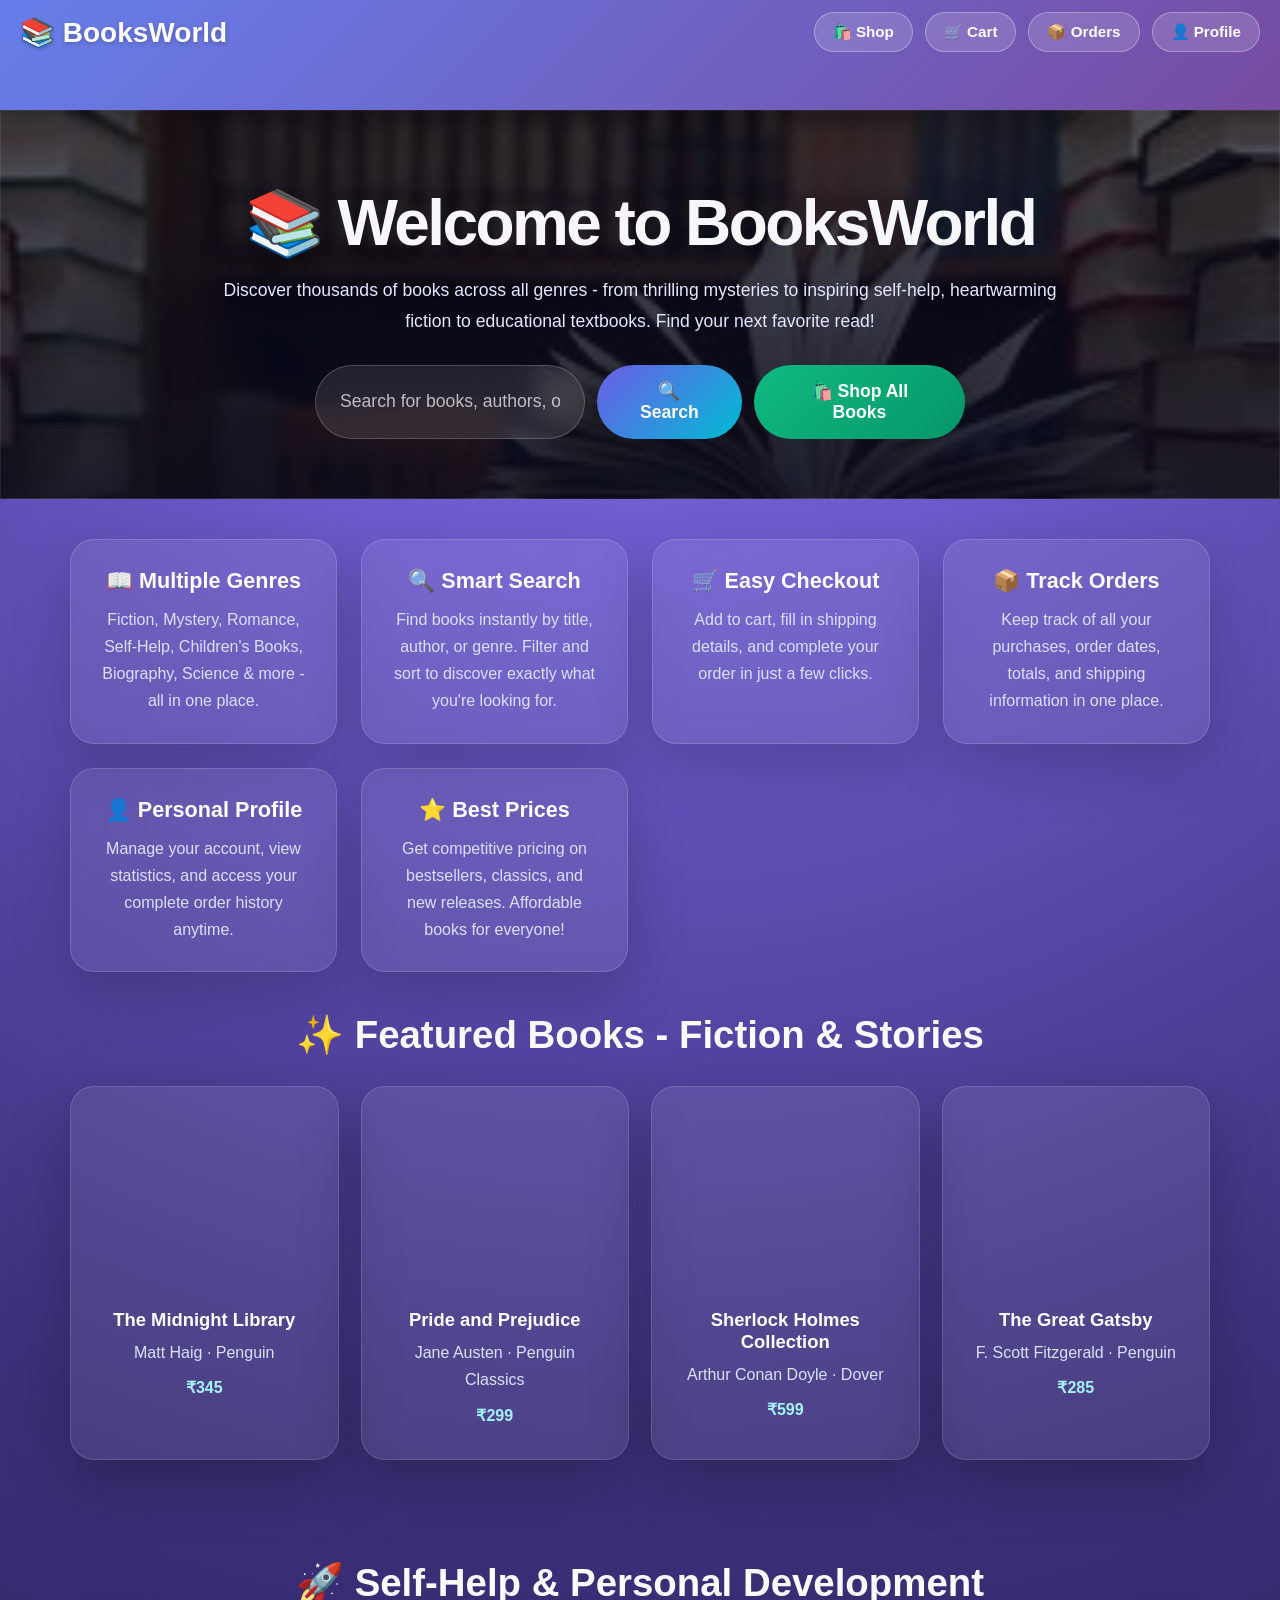
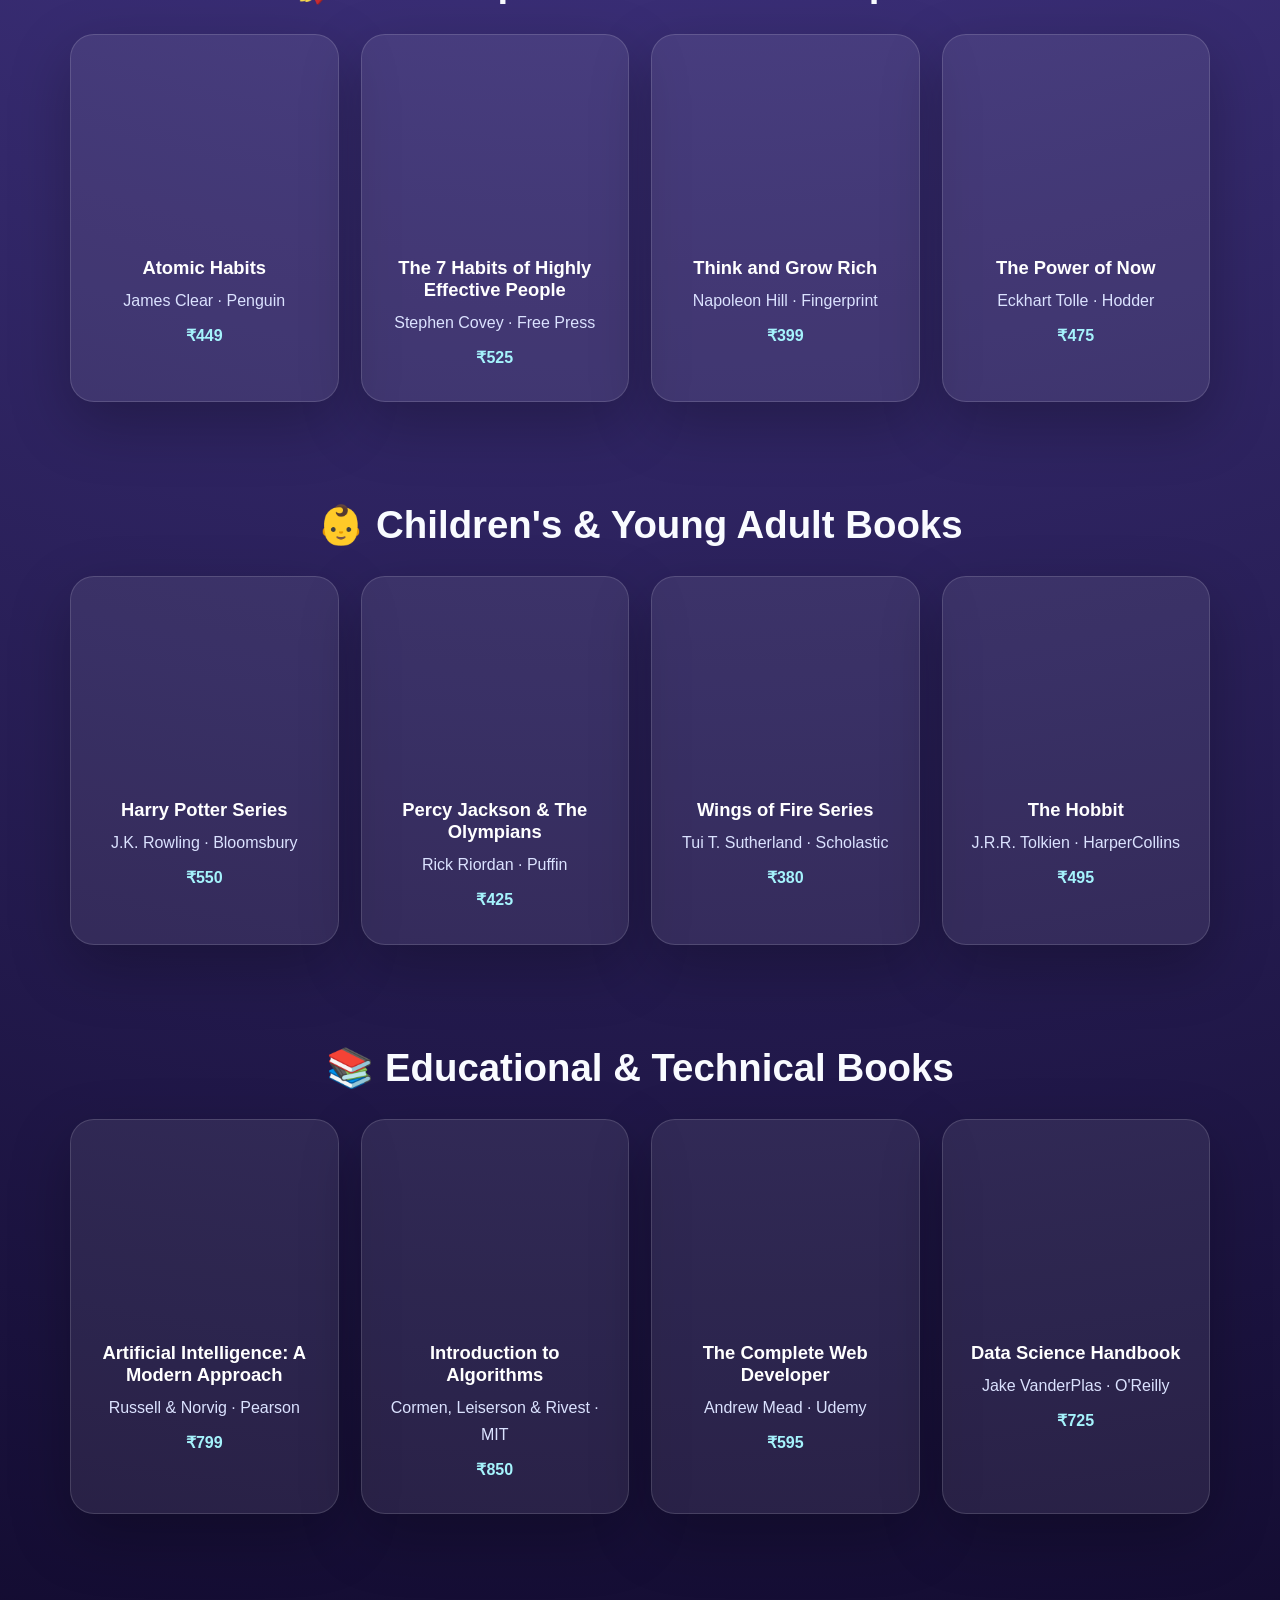
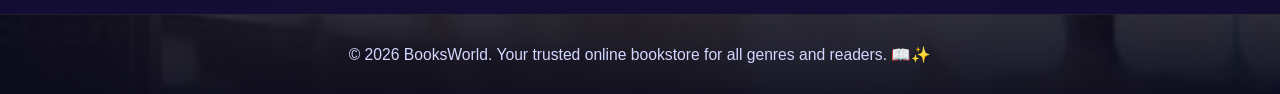
<file: index.html>
<!DOCTYPE html>
<html lang="en">
<head>
  <meta charset="UTF-8">
  <title>BooksWorld - Home</title>
  <style>
    * {
      margin: 0;
      padding: 0;
      box-sizing: border-box;
    }

    body {
      min-height: 100vh;
      font-family: 'Segoe UI', Tahoma, Geneva, Verdana, sans-serif;
      background: radial-gradient(circle at top, #8b76ff, #3b2f78 45%, #120b2f 100%);
      color: #f7f7fb;
      overflow-x: hidden;
    }

    .navbar-container {
      background: linear-gradient(135deg, #667eea 0%, #764ba2 100%);
      box-shadow: 0 8px 32px rgba(0,0,0,0.15);
      position: sticky;
      top: 0;
      z-index: 1000;
      height: 110px;
      animation: slideDown 0.9s ease-in-out;
    }
    .navbar {
      max-width: 1400px;
      margin: 0 auto;
      display: flex;
      align-items: center;
      justify-content: space-between;
      padding: 12px 20px;
      flex-wrap: wrap;
      gap: 15px;
    }
    .logo {
      font-size: 28px;
      font-weight: 800;
      color: white;
      text-decoration: none;
      text-shadow: 0 2px 4px rgba(0,0,0,0.2);
      display: flex;
      align-items: center;
      gap: 8px;
    }
    nav {
      display: flex;
      gap: 12px;
      flex-wrap: wrap;
      align-items: center;
    }
    nav a {
      text-decoration: none;
      color: white;
      font-weight: 600;
      padding: 10px 18px;
      border-radius: 20px;
      transition: all 0.3s ease;
      background: rgba(255,255,255,0.15);
      border: 1px solid rgba(255,255,255,0.3);
      font-size: 0.95rem;
    }
    nav a:hover {
      background: rgba(255,255,255,0.28);
      transform: translateY(-2px);
      box-shadow: 0 6px 20px rgba(0,0,0,0.15);
    }
    @media (max-width: 768px) {
      .navbar { flex-direction: column; }
      nav { width: 100%; justify-content: center; }
    }

    .hero {
      text-align: center;
      padding: 80px 20px 60px;
      background: linear-gradient(rgba(10, 11, 28, 0.7), rgba(10, 11, 28, 0.9)), url('library-bg.jpg.jpg');
      background-size: cover;
      background-position: center;
      backdrop-filter: blur(12px);
      box-shadow: inset 0 0 0 1px rgba(255,255,255,0.08);
    }

    .hero h1 {
      font-size: clamp(2.8rem, 5vw, 4.5rem);
      line-height: 1.05;
      margin-bottom: 18px;
      letter-spacing: -0.04em;
      text-shadow: 0 12px 50px rgba(0,0,0,0.35);
    }

    .hero p {
      max-width: 860px;
      margin: 0 auto 28px;
      font-size: 1.1rem;
      color: #e5e7ff;
      line-height: 1.75;
    }

    .search-hero {
      display: flex;
      justify-content: center;
      max-width: 650px;
      margin: 0 auto;
      gap: 12px;
    }

    .search-hero input {
      flex: 1;
      padding: 16px 24px;
      border-radius: 999px;
      border: 1px solid rgba(255,255,255,0.2);
      background: rgba(255,255,255,0.1);
      color: white;
      font-size: 1.1rem;
      outline: none;
      backdrop-filter: blur(10px);
      transition: all 0.3s ease;
    }
    
    .search-hero input::placeholder {
      color: rgba(255,255,255,0.7);
    }

    .search-hero input:focus {
      background: rgba(255,255,255,0.2);
      border-color: rgba(255,255,255,0.5);
      box-shadow: 0 0 20px rgba(0,188,212,0.3);
    }

    .search-hero button {
      padding: 16px 32px;
      border-radius: 999px;
      border: none;
      background: linear-gradient(135deg, #6c5ce7, #00bcd4);
      color: white;
      font-size: 1.1rem;
      font-weight: 700;
      cursor: pointer;
      transition: transform 0.25s ease, box-shadow 0.25s ease;
    }

    .search-hero button:hover {
      transform: translateY(-3px);
      box-shadow: 0 18px 40px rgba(0,0,0,0.2);
    }

    @media (max-width: 640px) {
      .search-hero {
        flex-direction: column;
      }
    }

    .features {
      display: grid;
      grid-template-columns: repeat(auto-fit, minmax(220px, 1fr));
      gap: 24px;
      padding: 40px 20px;
      max-width: 1180px;
      margin: 0 auto;
    }

    .feature-card {
      background: rgba(255, 255, 255, 0.08);
      border: 1px solid rgba(255, 255, 255, 0.15);
      border-radius: 24px;
      padding: 28px;
      box-shadow: 0 20px 60px rgba(0,0,0,0.18);
      backdrop-filter: blur(14px);
      transition: transform 0.25s ease, border-color 0.25s ease;
      text-align: center;
    }

    .feature-card:hover {
      transform: translateY(-6px);
      border-color: rgba(255,255,255,0.32);
    }

    .feature-card h3 {
      margin-bottom: 12px;
      font-size: 1.35rem;
      color: #fefefe;
    }

    .feature-card p {
      color: #dce0ff;
      line-height: 1.7;
    }

    .featured-books {
      max-width: 1180px;
      margin: 0 auto 60px;
      padding: 0 20px 40px;
    }

    .featured-books h2 {
      text-align: center;
      margin-bottom: 28px;
      font-size: 2.4rem;
      color: #f9fbff;
    }

    .book-grid {
      display: grid;
      grid-template-columns: repeat(auto-fit, minmax(230px, 1fr));
      gap: 22px;
    }

    .book-card {
      background: rgba(255,255,255,0.08);
      border: 1px solid rgba(255,255,255,0.14);
      border-radius: 24px;
      overflow: hidden;
      box-shadow: 0 22px 60px rgba(0,0,0,0.25);
      transition: transform 0.25s ease, border-color 0.25s ease;
      display: flex;
      flex-direction: column;
    }

    .book-card:hover {
      transform: translateY(-6px);
      border-color: rgba(0,188,212,0.35);
    }

    .book-image {
      height: 200px;
      background-size: cover;
      background-position: center;
    }

    .book-card-content {
      padding: 22px;
      color: white;
      flex: 1;
      text-align: center;
    }

    .book-card-content h4 {
      font-size: 1.15rem;
      margin-bottom: 8px;
    }

    .book-card-content p {
      margin-bottom: 8px;
      line-height: 1.7;
      color: #dbe2ff;
    }

    .book-card-content .price {
      font-weight: 700;
      margin-top: auto;
      color: #a5f3fc;
    }

    .footer {
      padding: 30px 20px;
      background: linear-gradient(rgba(10, 11, 28, 0.85), rgba(10, 11, 28, 0.95)), url('bg1.jpg');
      background-size: cover;
      background-position: center;
      border-top: 1px solid rgba(255,255,255,0.08);
      text-align: center;
      color: #d3d7ff;
      font-size: 0.98rem;
    }

    @media (max-width: 640px) {
      .hero {
        padding: 48px 16px 32px;
      }

      .hero p {
        font-size: 1rem;
      }
    }
  
    .modal { display: none; position: fixed; z-index: 2000; left: 0; top: 0; width: 100%; height: 100%; background-color: rgba(0,0,0,0.7); backdrop-filter: blur(5px); }
    .modal-content { background: linear-gradient(135deg, #1e293b, #0f172a); margin: 10% auto; padding: 30px; border: 1px solid #334155; border-radius: 20px; width: 90%; max-width: 500px; color: white; position: relative; box-shadow: 0 25px 50px -12px rgba(0,0,0,0.5); }
    .close { position: absolute; right: 20px; top: 15px; color: #94a3b8; font-size: 28px; font-weight: bold; cursor: pointer; }
    .close:hover { color: white; }
    .modal-content h2 { margin-bottom: 15px; color: #38bdf8; }
    .modal-content p { margin-bottom: 10px; font-size: 1.05rem; }
    .modal-actions { display: flex; gap: 15px; margin-top: 25px; }
    .btn-cart, .btn-buy { flex: 1; padding: 12px; border: none; border-radius: 10px; font-size: 1.1rem; font-weight: bold; cursor: pointer; transition: transform 0.2s; }
    .btn-cart { background: #334155; color: white; }
    .btn-cart:hover { background: #475569; transform: translateY(-2px); }
    .btn-buy { background: #0ea5e9; color: white; }
    .btn-buy:hover { background: #0284c7; transform: translateY(-2px); }
</style>
</head>
<body>
  <div class="navbar-container">
    <div class="navbar">
      <a href="home.html" class="logo">📚 BooksWorld</a>
      <nav>
        <a href="shop.html">🛍️ Shop</a>
        <a href="cart.html">🛒 Cart</a>
        <a href="orders.html">📦 Orders</a>
        <a href="profile.html">👤 Profile</a>
      </nav>
    </div>
  </div>
  <section class="hero">
    <h1>📚 Welcome to BooksWorld</h1>
    <p>Discover thousands of books across all genres - from thrilling mysteries to inspiring self-help, heartwarming fiction to educational textbooks. Find your next favorite read!</p>
        <div class="search-hero">
      <input type="text" id="homeSearch" placeholder="Search for books, authors, or genres..." onkeypress="handleSearch(event)">
      <button onclick="performSearch()">🔍 Search</button>
      <button onclick="window.location.href='shop.html'" style="background: linear-gradient(135deg, #10b981, #059669);">🛍️ Shop All Books</button>
    </div>
  </section>

  <section class="features">
    <div class="feature-card">
      <h3>📖 Multiple Genres</h3>
      <p>Fiction, Mystery, Romance, Self-Help, Children's Books, Biography, Science & more - all in one place.</p>
    </div>
    <div class="feature-card">
      <h3>🔍 Smart Search</h3>
      <p>Find books instantly by title, author, or genre. Filter and sort to discover exactly what you're looking for.</p>
    </div>
    <div class="feature-card">
      <h3>🛒 Easy Checkout</h3>
      <p>Add to cart, fill in shipping details, and complete your order in just a few clicks.</p>
    </div>
    <div class="feature-card">
      <h3>📦 Track Orders</h3>
      <p>Keep track of all your purchases, order dates, totals, and shipping information in one place.</p>
    </div>
    <div class="feature-card">
      <h3>👤 Personal Profile</h3>
      <p>Manage your account, view statistics, and access your complete order history anytime.</p>
    </div>
    <div class="feature-card">
      <h3>⭐ Best Prices</h3>
      <p>Get competitive pricing on bestsellers, classics, and new releases. Affordable books for everyone!</p>
    </div>
  </section>

  <section class="featured-books">
    <h2>✨ Featured Books - Fiction & Stories</h2>
    <div class="book-grid">
      <article class="book-card" style="cursor: pointer;" onclick="openModal('The Midnight Library', 'Matt Haig', 'Penguin', 345, 'A wonderful book titled The Midnight Library.')">
        <div class="book-image" style="background-image: url('https://image.pollinations.ai/prompt/book%20cover%20for%20The%20Midnight%20Library?width=300&height=400&nologo=true')"></div>
        <div class="book-card-content">
          <h4>The Midnight Library</h4>
          <p>Matt Haig · Penguin</p>
          <p class="price">₹345</p>
        </div>
      </article>
      <article class="book-card" style="cursor: pointer;" onclick="openModal('Pride and Prejudice', 'Jane Austen', 'Penguin Classics', 299, 'A wonderful book titled Pride and Prejudice.')">
        <div class="book-image" style="background-image: url('https://image.pollinations.ai/prompt/book%20cover%20for%20Pride%20and%20Prejudice?width=300&height=400&nologo=true')"></div>
        <div class="book-card-content">
          <h4>Pride and Prejudice</h4>
          <p>Jane Austen · Penguin Classics</p>
          <p class="price">₹299</p>
        </div>
      </article>
      <article class="book-card" style="cursor: pointer;" onclick="openModal('Sherlock Holmes Collection', 'Arthur Conan Doyle', 'Dover', 599, 'A wonderful book titled Sherlock Holmes Collection.')">
        <div class="book-image" style="background-image: url('https://image.pollinations.ai/prompt/book%20cover%20for%20Sherlock%20Holmes%20Collection?width=300&height=400&nologo=true')"></div>
        <div class="book-card-content">
          <h4>Sherlock Holmes Collection</h4>
          <p>Arthur Conan Doyle · Dover</p>
          <p class="price">₹599</p>
        </div>
      </article>
      <article class="book-card" style="cursor: pointer;" onclick="openModal('The Great Gatsby', 'F. Scott Fitzgerald', 'Penguin', 285, 'A wonderful book titled The Great Gatsby.')">
        <div class="book-image" style="background-image: url('https://image.pollinations.ai/prompt/book%20cover%20for%20The%20Great%20Gatsby?width=300&height=400&nologo=true')"></div>
        <div class="book-card-content">
          <h4>The Great Gatsby</h4>
          <p>F. Scott Fitzgerald · Penguin</p>
          <p class="price">₹285</p>
        </div>
      </article>
    </div>
  </section>

  <section class="featured-books">
    <h2>🚀 Self-Help & Personal Development</h2>
    <div class="book-grid">
      <article class="book-card" style="cursor: pointer;" onclick="openModal('Atomic Habits', 'James Clear', 'Penguin', 449, 'A wonderful book titled Atomic Habits.')">
        <div class="book-image" style="background-image: url('https://image.pollinations.ai/prompt/book%20cover%20for%20Atomic%20Habits?width=300&height=400&nologo=true')"></div>
        <div class="book-card-content">
          <h4>Atomic Habits</h4>
          <p>James Clear · Penguin</p>
          <p class="price">₹449</p>
        </div>
      </article>
      <article class="book-card" style="cursor: pointer;" onclick="openModal('The 7 Habits of Highly Effective People', 'Stephen Covey', 'Free Press', 525, 'A wonderful book titled The 7 Habits of Highly Effective People.')">
        <div class="book-image" style="background-image: url('https://image.pollinations.ai/prompt/book%20cover%20for%20The%207%20Habits%20of%20Highly%20Effective%20People?width=300&height=400&nologo=true')"></div>
        <div class="book-card-content">
          <h4>The 7 Habits of Highly Effective People</h4>
          <p>Stephen Covey · Free Press</p>
          <p class="price">₹525</p>
        </div>
      </article>
      <article class="book-card" style="cursor: pointer;" onclick="openModal('Think and Grow Rich', 'Napoleon Hill', 'Fingerprint', 399, 'A wonderful book titled Think and Grow Rich.')">
        <div class="book-image" style="background-image: url('https://image.pollinations.ai/prompt/book%20cover%20for%20Think%20and%20Grow%20Rich?width=300&height=400&nologo=true')"></div>
        <div class="book-card-content">
          <h4>Think and Grow Rich</h4>
          <p>Napoleon Hill · Fingerprint</p>
          <p class="price">₹399</p>
        </div>
      </article>
      <article class="book-card" style="cursor: pointer;" onclick="openModal('The Power of Now', 'Eckhart Tolle', 'Hodder', 475, 'A wonderful book titled The Power of Now.')">
        <div class="book-image" style="background-image: url('https://image.pollinations.ai/prompt/book%20cover%20for%20The%20Power%20of%20Now?width=300&height=400&nologo=true')"></div>
        <div class="book-card-content">
          <h4>The Power of Now</h4>
          <p>Eckhart Tolle · Hodder</p>
          <p class="price">₹475</p>
        </div>
      </article>
    </div>
  </section>

  <section class="featured-books">
    <h2>👶 Children's & Young Adult Books</h2>
    <div class="book-grid">
      <article class="book-card" style="cursor: pointer;" onclick="openModal('Harry Potter Series', 'J.K. Rowling', 'Bloomsbury', 550, 'A wonderful book titled Harry Potter Series.')">
        <div class="book-image" style="background-image: url('https://image.pollinations.ai/prompt/book%20cover%20for%20Harry%20Potter%20Series?width=300&height=400&nologo=true')"></div>
        <div class="book-card-content">
          <h4>Harry Potter Series</h4>
          <p>J.K. Rowling · Bloomsbury</p>
          <p class="price">₹550</p>
        </div>
      </article>
      <article class="book-card" style="cursor: pointer;" onclick="openModal('Percy Jackson & The Olympians', 'Rick Riordan', 'Puffin', 425, 'A wonderful book titled Percy Jackson & The Olympians.')">
        <div class="book-image" style="background-image: url('https://image.pollinations.ai/prompt/book%20cover%20for%20Percy%20Jackson%20%26%20The%20Olympians?width=300&height=400&nologo=true')"></div>
        <div class="book-card-content">
          <h4>Percy Jackson & The Olympians</h4>
          <p>Rick Riordan · Puffin</p>
          <p class="price">₹425</p>
        </div>
      </article>
      <article class="book-card" style="cursor: pointer;" onclick="openModal('Wings of Fire Series', 'Tui T. Sutherland', 'Scholastic', 380, 'A wonderful book titled Wings of Fire Series.')">
        <div class="book-image" style="background-image: url('https://image.pollinations.ai/prompt/book%20cover%20for%20Wings%20of%20Fire%20Series?width=300&height=400&nologo=true')"></div>
        <div class="book-card-content">
          <h4>Wings of Fire Series</h4>
          <p>Tui T. Sutherland · Scholastic</p>
          <p class="price">₹380</p>
        </div>
      </article>
      <article class="book-card" style="cursor: pointer;" onclick="openModal('The Hobbit', 'J.R.R. Tolkien', 'HarperCollins', 495, 'A wonderful book titled The Hobbit.')">
        <div class="book-image" style="background-image: url('https://image.pollinations.ai/prompt/book%20cover%20for%20The%20Hobbit?width=300&height=400&nologo=true')"></div>
        <div class="book-card-content">
          <h4>The Hobbit</h4>
          <p>J.R.R. Tolkien · HarperCollins</p>
          <p class="price">₹495</p>
        </div>
      </article>
    </div>
  </section>

  <section class="featured-books">
    <h2>📚 Educational & Technical Books</h2>
    <div class="book-grid">
      <article class="book-card" style="cursor: pointer;" onclick="openModal('Artificial Intelligence: A Modern Approach', 'Russell & Norvig', 'Pearson', 799, 'A wonderful book titled Artificial Intelligence: A Modern Approach.')">
        <div class="book-image" style="background-image: url('https://image.pollinations.ai/prompt/book%20cover%20for%20Artificial%20Intelligence%3A%20A%20Modern%20Approach?width=300&height=400&nologo=true')"></div>
        <div class="book-card-content">
          <h4>Artificial Intelligence: A Modern Approach</h4>
          <p>Russell & Norvig · Pearson</p>
          <p class="price">₹799</p>
        </div>
      </article>
      <article class="book-card" style="cursor: pointer;" onclick="openModal('Introduction to Algorithms', 'Cormen, Leiserson & Rivest', 'MIT', 850, 'A wonderful book titled Introduction to Algorithms.')">
        <div class="book-image" style="background-image: url('https://image.pollinations.ai/prompt/book%20cover%20for%20Introduction%20to%20Algorithms?width=300&height=400&nologo=true')"></div>
        <div class="book-card-content">
          <h4>Introduction to Algorithms</h4>
          <p>Cormen, Leiserson & Rivest · MIT</p>
          <p class="price">₹850</p>
        </div>
      </article>
      <article class="book-card" style="cursor: pointer;" onclick="openModal('The Complete Web Developer', 'Andrew Mead', 'Udemy', 595, 'A wonderful book titled The Complete Web Developer.')">
        <div class="book-image" style="background-image: url('https://image.pollinations.ai/prompt/book%20cover%20for%20The%20Complete%20Web%20Developer?width=300&height=400&nologo=true')"></div>
        <div class="book-card-content">
          <h4>The Complete Web Developer</h4>
          <p>Andrew Mead · Udemy</p>
          <p class="price">₹595</p>
        </div>
      </article>
      <article class="book-card" style="cursor: pointer;" onclick="openModal('Data Science Handbook', 'Jake VanderPlas', 'O\'Reilly', 725, 'A wonderful book titled Data Science Handbook.')">
        <div class="book-image" style="background-image: url('https://image.pollinations.ai/prompt/book%20cover%20for%20Data%20Science%20Handbook?width=300&height=400&nologo=true')"></div>
        <div class="book-card-content">
          <h4>Data Science Handbook</h4>
          <p>Jake VanderPlas · O'Reilly</p>
          <p class="price">₹725</p>
        </div>
      </article>
    </div>
  </section>

  <div class="footer">
    &copy; 2026 BooksWorld. Your trusted online bookstore for all genres and readers. 📖✨
  </div>


  <div id="bookModal" class="modal">
    <div class="modal-content">
      <span class="close" onclick="closeModal()">&times;</span>
      <h2 id="modalTitle">Book Title</h2>
      <p><strong>Author:</strong> <span id="modalAuthor"></span></p>
      <p><strong>Publisher:</strong> <span id="modalPublisher"></span></p>
      <p><strong>Price:</strong> ₹<span id="modalPrice"></span></p>
      <p><strong>Details:</strong> <span id="modalDetails"></span></p>
      <div class="modal-actions">
        <button class="btn-cart" onclick="addModalToCart()">Add to Cart</button>
        <button class="btn-buy" onclick="buyNowModal()">Buy Now</button>
      </div>
    </div>
  </div>

  <script>
    function handleSearch(event) {
      if (event.key === 'Enter') {
        performSearch();
      }
    }

    function performSearch() {
      const query = document.getElementById('homeSearch').value.trim();
      if (query) {
        window.location.href = `shop.html?search=${encodeURIComponent(query)}`;
      } else {
        window.location.href = 'shop.html';
      }
    }
  
    let currentModalBook = null;
    function openModal(title, author, publisher, price, details) {
      currentModalBook = { title, author, publisher, price, details };
      document.getElementById('modalTitle').innerText = title;
      document.getElementById('modalAuthor').innerText = author;
      document.getElementById('modalPublisher').innerText = publisher;
      document.getElementById('modalPrice').innerText = price;
      document.getElementById('modalDetails').innerText = details;
      document.getElementById('bookModal').style.display = 'block';
    }
    function closeModal() {
      document.getElementById('bookModal').style.display = 'none';
    }
    function addModalToCart() {
      if (currentModalBook) {
        const cart = JSON.parse(localStorage.getItem('cart') || '[]');
        cart.push(currentModalBook);
        localStorage.setItem('cart', JSON.stringify(cart));
        alert(`✅ "${currentModalBook.title}" added to your cart!`);
        closeModal();
      }
    }
    function buyNowModal() {
      if (currentModalBook) {
        const cart = JSON.parse(localStorage.getItem('cart') || '[]');
        cart.push(currentModalBook);
        localStorage.setItem('cart', JSON.stringify(cart));
        localStorage.setItem('checkoutItems', JSON.stringify([currentModalBook]));
        window.location.href = 'checkout.html';
      }
    }
    window.onclick = function(event) {
      if (event.target == document.getElementById('bookModal')) {
        closeModal();
      }
    }

  </script>
</body>
</html>
</file>
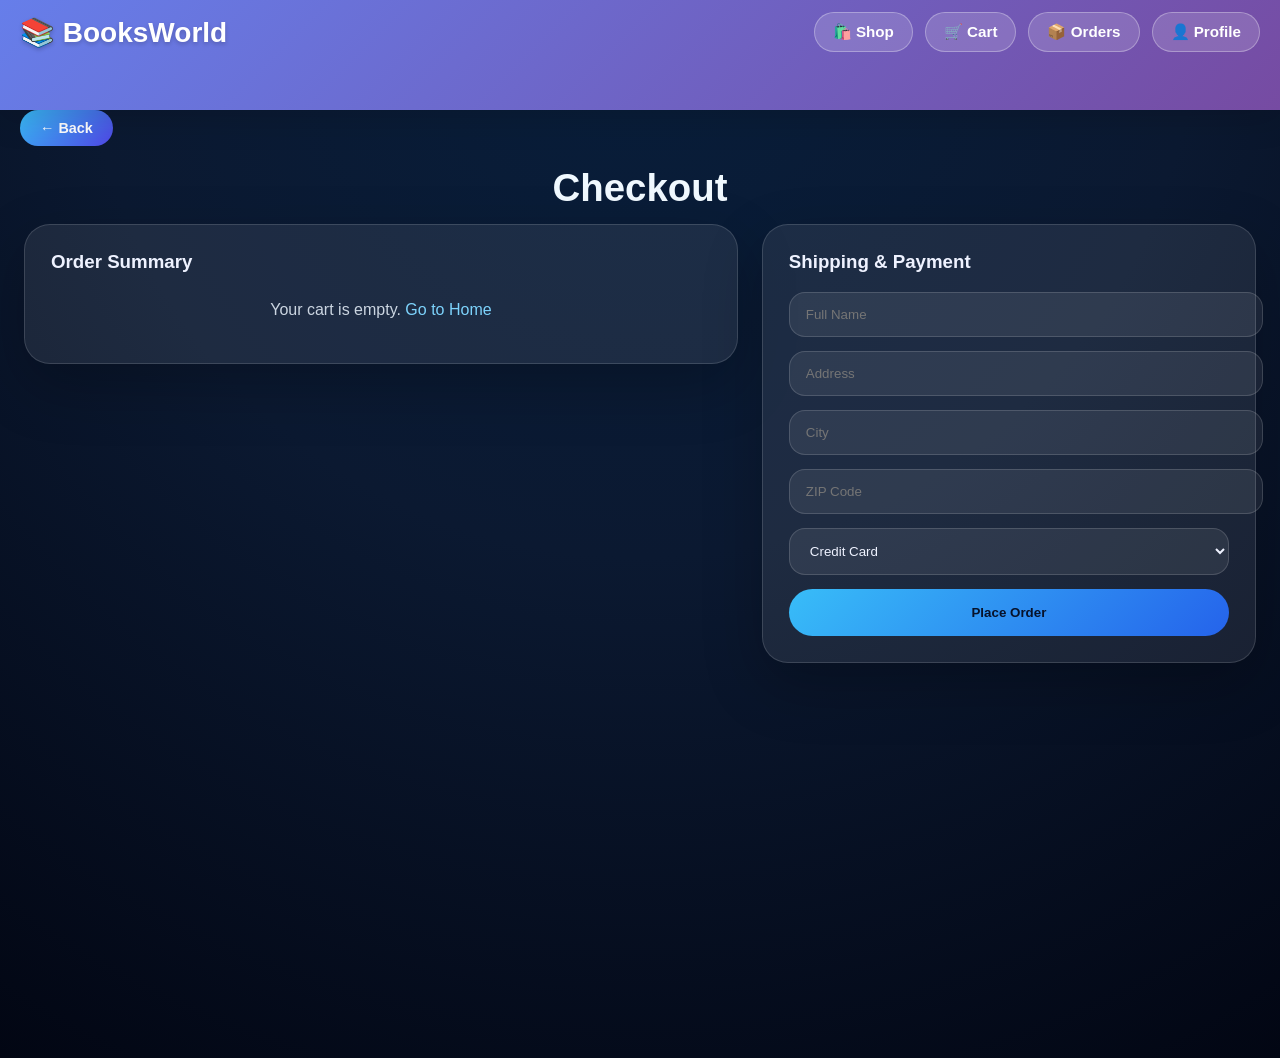
<file: checkout.html>
<!DOCTYPE html>
<html lang="en">
<head>
  <meta charset="UTF-8">
  <title>BooksWorld Checkout</title>
  <style>
    body { margin: 0; min-height: 100vh; background: radial-gradient(circle at top, #081e3b, #0b1931 45%, #020613 100%); color: #eef2ff; font-family: 'Segoe UI', Tahoma, Geneva, Verdana, sans-serif; }
    .navbar-container {
      background: linear-gradient(135deg, #667eea 0%, #764ba2 100%);
      box-shadow: 0 8px 32px rgba(0,0,0,0.15);
      position: sticky;
      top: 0;
      z-index: 1000;
      height: 110px;
    }
    .navbar {
      max-width: 1400px;
      margin: 0 auto;
      display: flex;
      align-items: center;
      justify-content: space-between;
      padding: 12px 20px;
      flex-wrap: wrap;
      gap: 15px;
    }
    .logo {
      font-size: 28px;
      font-weight: 800;
      color: white;
      text-decoration: none;
      text-shadow: 0 2px 4px rgba(0,0,0,0.2);
      display: flex;
      align-items: center;
      gap: 8px;
    }
    nav {
      display: flex;
      gap: 12px;
      flex-wrap: wrap;
      align-items: center;
    }
    nav a {
      text-decoration: none;
      color: white;
      font-weight: 600;
      padding: 10px 18px;
      border-radius: 20px;
      transition: all 0.3s ease;
      background: rgba(255,255,255,0.15);
      border: 1px solid rgba(255,255,255,0.3);
      font-size: 0.95rem;
    }
    nav a:hover {
      background: rgba(255,255,255,0.28);
      transform: translateY(-2px);
      box-shadow: 0 6px 20px rgba(0,0,0,0.15);
    }
    @media (max-width: 768px) {
      .navbar { flex-direction: column; }
      nav { width: 100%; justify-content: center; }
    }
    .back-button { position: absolute; top: 110px; left: 20px; background: linear-gradient(135deg, #38bdf8, #4f46e5); color: white; border: none; border-radius: 999px; padding: 10px 20px; cursor: pointer; font-weight: 700; transition: transform 0.2s ease, box-shadow 0.2s ease; z-index: 50; font-size: 0.9rem; }
    .back-button:hover { transform: translateY(-2px); box-shadow: 0 8px 20px rgba(56, 189, 248, 0.3); }
    .page { position: relative; min-height: 100vh; padding: 24px; }
    h2 { text-align: center; margin-bottom: 14px; font-size: 2.4rem; color: #f0f9ff; }
    .checkout-grid { display: grid; grid-template-columns: 1.3fr 0.9fr; gap: 24px; align-items: start; }
    .section-card { background: rgba(255,255,255,0.08); border: 1px solid rgba(255,255,255,0.14); border-radius: 26px; padding: 26px; box-shadow: 0 22px 60px rgba(0,0,0,0.24); }
    .section-card h3 { margin-top: 0; color: #eef2ff; }
    .order-table { width: 100%; border-collapse: collapse; margin-top: 12px; }
    .order-table th, .order-table td { padding: 14px; border-bottom: 1px solid rgba(255,255,255,0.12); color: #dbeafe; text-align: left; }
    .order-table th { background: rgba(56,189,248,0.18); color: #eff6ff; }
    .total { margin-top: 18px; font-size: 1.2rem; font-weight: 700; color: #a5f3fc; text-align: right; }
    .checkout-form { display: grid; gap: 14px; margin-top: 18px; }
    .checkout-form input, .checkout-form select { width: 100%; padding: 14px 16px; border-radius: 16px; border: 1px solid rgba(255,255,255,0.15); background: rgba(255,255,255,0.08); color: #eef2ff; outline: none; }
    .checkout-form button { border: none; border-radius: 999px; padding: 16px 24px; background: linear-gradient(135deg, #38bdf8, #2563eb); color: #07122a; font-weight: 700; cursor: pointer; transition: transform 0.2s ease; }
    .checkout-form button:hover { transform: translateY(-2px); }
    .empty { text-align: center; color: #cbd5e1; margin-top: 28px; }
    @media (max-width: 900px) { .checkout-grid { grid-template-columns: 1fr; } }
  </style>
</head>
<body>
  <div class="navbar-container">
    <div class="navbar">
      <a href="home.html" class="logo">📚 BooksWorld</a>
      <nav>
        <a href="shop.html">🛍️ Shop</a>
        <a href="cart.html">🛒 Cart</a>
        <a href="orders.html">📦 Orders</a>
        <a href="profile.html">👤 Profile</a>
      </nav>
    </div>
  </div>
  <button class="back-button" onclick="goBack()">← Back</button>
  <div class="page">
    <h2>Checkout</h2>
    <div class="checkout-grid">
      <div class="section-card">
        <h3>Order Summary</h3>
        <div id="checkoutContainer"></div>
        <div id="checkoutTotal" class="total"></div>
      </div>
      <div class="section-card">
        <h3>Shipping & Payment</h3>
        <div class="checkout-form">
          <input type="text" id="name" placeholder="Full Name" required>
          <input type="text" id="address" placeholder="Address" required>
          <input type="text" id="city" placeholder="City" required>
          <input type="text" id="zip" placeholder="ZIP Code" required>
          <select id="payment">
            <option value="Credit Card">Credit Card</option>
            <option value="PayPal">PayPal</option>
            <option value="Cash on Delivery">Cash on Delivery</option>
          </select>
          <button onclick="placeOrder()">Place Order</button>
        </div>
      </div>
    </div>
  </div>
  <script>
    function renderCheckout() {
      const cart = JSON.parse(localStorage.getItem('checkoutItems') || localStorage.getItem('cart') || '[]');
      const container = document.getElementById('checkoutContainer');
      const totalDiv = document.getElementById('checkoutTotal');
      if (cart.length === 0) {
        container.innerHTML = `<p class='empty'>Your cart is empty. <a style='color:#7dd3fc;text-decoration:none;' href='home.html'>Go to Home</a></p>`;
        totalDiv.textContent = '';
        return;
      }
      const table = document.createElement('table');
      table.className = 'order-table';
      table.innerHTML = `
        <tr>
          <th>Title</th>
          <th>Author</th>
          <th>Publisher</th>
          <th>Price (₹)</th>
        </tr>
      `;
      let total = 0;
      cart.forEach(book => {
        total += Number(book.price);
        const row = document.createElement('tr');
        row.innerHTML = `
          <td>${book.title}</td>
          <td>${book.author}</td>
          <td>${book.publisher}</td>
          <td>₹${book.price}</td>
        `;
        table.appendChild(row);
      });
      container.innerHTML = '';
      container.appendChild(table);
      totalDiv.textContent = 'Total Price: ₹' + total.toFixed(2);
    }
    function placeOrder() {
      const name = document.getElementById('name').value.trim();
      const address = document.getElementById('address').value.trim();
      const city = document.getElementById('city').value.trim();
      const zip = document.getElementById('zip').value.trim();
      const payment = document.getElementById('payment').value;
      if (!name || !address || !city || !zip) { alert('Please fill all shipping details!'); return; }
      const checkoutItems = JSON.parse(localStorage.getItem('checkoutItems') || localStorage.getItem('cart') || '[]');
      if (!checkoutItems.length) { alert('Your checkout is empty!'); return; }
      const order = { id: Date.now(), date: new Date().toLocaleString(), items: checkoutItems, total: checkoutItems.reduce((sum, book) => sum + Number(book.price), 0), shipping: { name, address, city, zip }, payment };
      const orders = JSON.parse(localStorage.getItem('orders') || '[]');
      orders.push(order);
      localStorage.setItem('orders', JSON.stringify(orders));
      
      // Remove checked out items from cart
      let currentCart = JSON.parse(localStorage.getItem('cart') || '[]');
      checkoutItems.forEach(checkedItem => {
        const index = currentCart.findIndex(c => c.title === checkedItem.title && c.price === checkedItem.price);
        if (index > -1) currentCart.splice(index, 1);
      });
      localStorage.setItem('cart', JSON.stringify(currentCart));
      localStorage.removeItem('checkoutItems');
      
      alert('Order placed successfully!');
      window.location.href = 'orders.html';
    }
    function goBack() {
      if (window.history.length > 1) {
        history.back();
      } else {
        window.location.href = 'home.html';
      }
    }

    renderCheckout();
  </script>
</body>
</html>
</file>
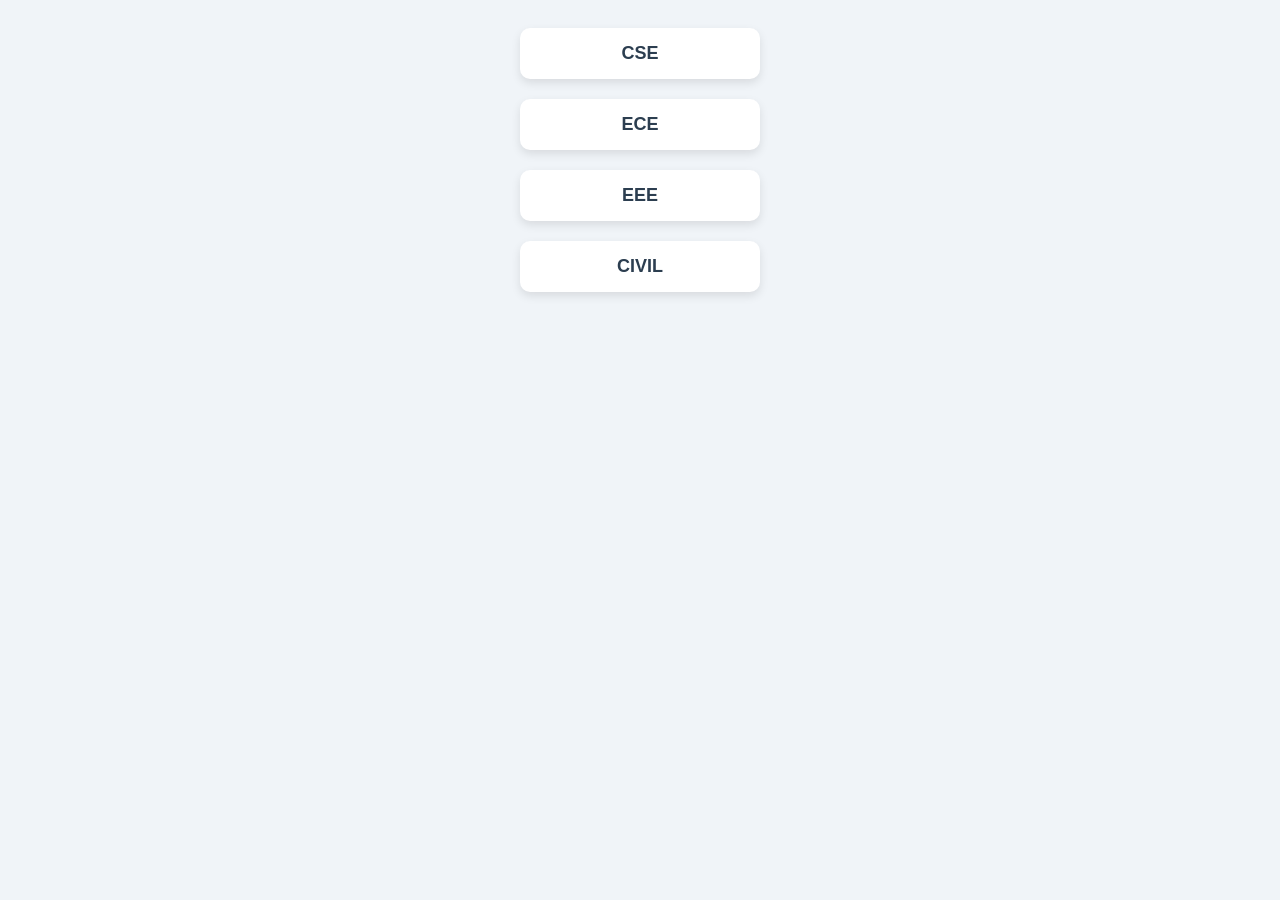
<file: left.html>
<!DOCTYPE html>
<html>
<head>
  <style>
    body {
      background-color: #f0f4f8;
      font-family: 'Segoe UI', Tahoma, Geneva, Verdana, sans-serif;
      padding: 20px;
      display: flex;
      flex-direction: column;
      align-items: center;
    }

    .dept-card {
      background: #ffffff;
      width: 200px;
      padding: 15px 20px;
      margin-bottom: 20px;
      border-radius: 10px;
      box-shadow: 0 4px 10px rgba(0, 0, 0, 0.1);
      text-align: center;
      transition: transform 0.3s ease, box-shadow 0.3s ease;
      cursor: pointer;
    }

    .dept-card:hover {
      transform: translateY(-5px);
      box-shadow: 0 8px 20px rgba(0, 0, 0, 0.15);
      background: #e6f0ff;
    }

    .dept-card a {
      text-decoration: none;
      color: #2c3e50;
      font-size: 18px;
      font-weight: bold;
      display: block;
    }
  </style>
</head>
<body>

  <div class="dept-card" onclick="sendDept('CSE')">
    <a>CSE</a>
  </div>

  <div class="dept-card" onclick="sendDept('ECE')">
    <a>ECE</a>
  </div>

  <div class="dept-card" onclick="sendDept('EEE')">
    <a>EEE</a>
  </div>

  <div class="dept-card" onclick="sendDept('CIVIL')">
    <a>CIVIL</a>
  </div>

  <script>
    function sendDept(dept) {
      const rightFrame = parent.frames['rightFrame'];
      rightFrame.postMessage({ department: dept }, '*');
    }
  </script>
</body>
</html>
</file>
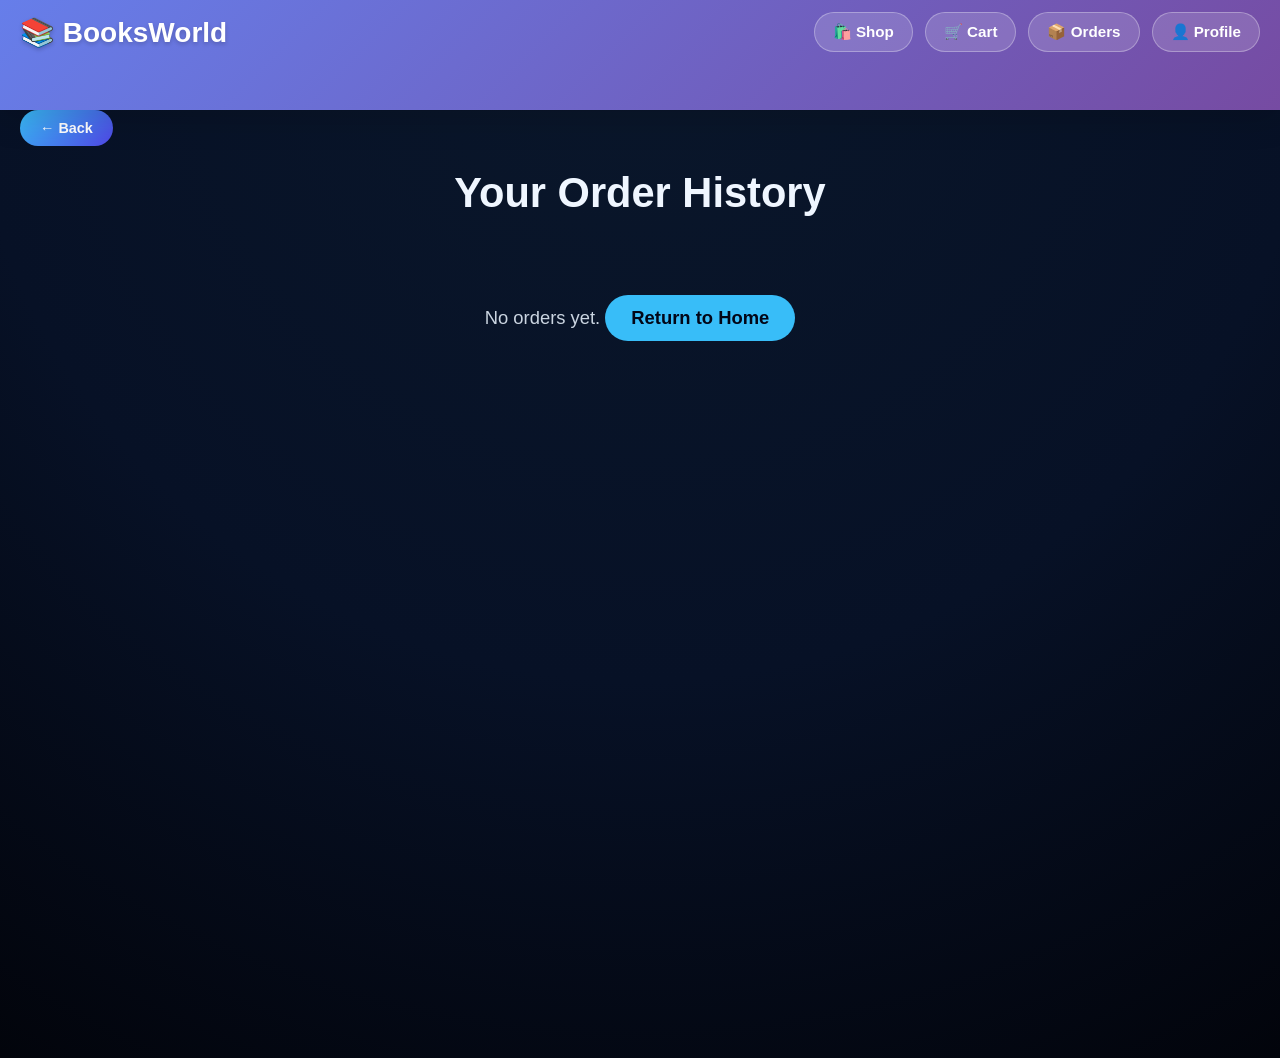
<file: orders.html>
<!DOCTYPE html>
<html lang="en">
<head>
  <meta charset="UTF-8">
  <title>BooksWorld Order History</title>
  <style>
    body { margin: 0; min-height: 100vh; background: radial-gradient(circle at top, #0a172b, #071126 55%, #02040b 100%); color: #eef2ff; font-family: 'Segoe UI', Tahoma, Geneva, Verdana, sans-serif; }
    .navbar-container {
      background: linear-gradient(135deg, #667eea 0%, #764ba2 100%);
      box-shadow: 0 8px 32px rgba(0,0,0,0.15);
      position: sticky;
      top: 0;
      z-index: 1000;
      height: 110px;
    }
    .navbar {
      max-width: 1400px;
      margin: 0 auto;
      display: flex;
      align-items: center;
      justify-content: space-between;
      padding: 12px 20px;
      flex-wrap: wrap;
      gap: 15px;
    }
    .logo {
      font-size: 28px;
      font-weight: 800;
      color: white;
      text-decoration: none;
      text-shadow: 0 2px 4px rgba(0,0,0,0.2);
      display: flex;
      align-items: center;
      gap: 8px;
    }
    nav {
      display: flex;
      gap: 12px;
      flex-wrap: wrap;
      align-items: center;
    }
    nav a {
      text-decoration: none;
      color: white;
      font-weight: 600;
      padding: 10px 18px;
      border-radius: 20px;
      transition: all 0.3s ease;
      background: rgba(255,255,255,0.15);
      border: 1px solid rgba(255,255,255,0.3);
      font-size: 0.95rem;
    }
    nav a:hover {
      background: rgba(255,255,255,0.28);
      transform: translateY(-2px);
      box-shadow: 0 6px 20px rgba(0,0,0,0.15);
    }
    @media (max-width: 768px) {
      .navbar { flex-direction: column; }
      nav { width: 100%; justify-content: center; }
    }
    .back-button { position: absolute; top: 110px; left: 20px; background: linear-gradient(135deg, #38bdf8, #4f46e5); color: white; border: none; border-radius: 999px; padding: 10px 20px; cursor: pointer; font-weight: 700; transition: transform 0.2s ease, box-shadow 0.2s ease; z-index: 50; font-size: 0.9rem; }
    .back-button:hover { transform: translateY(-2px); box-shadow: 0 8px 20px rgba(56, 189, 248, 0.3); }
    .page { position: relative; min-height: 100vh; padding: 24px; }
    h2 { text-align: center; margin-bottom: 16px; font-size: 2.6rem; color: #eff6ff; }
    .order-card { background: rgba(255,255,255,0.08); border: 1px solid rgba(255,255,255,0.16); border-radius: 24px; padding: 24px; margin: 20px 0; box-shadow: 0 22px 50px rgba(0,0,0,0.24); }
    .order-card h3 { margin: 0 0 14px; color: #bbdefb; }
    .order-meta { display: grid; grid-template-columns: repeat(auto-fit, minmax(220px, 1fr)); gap: 14px; margin-bottom: 18px; }
    .order-meta p { margin: 6px 0; line-height: 1.65; color: #dbeafe; }
    table { width: 100%; border-collapse: collapse; margin-top: 18px; }
    th, td { padding: 14px; border: 1px solid rgba(255,255,255,0.14); color: #e2e8f0; text-align: left; }
    th { background: rgba(99,102,241,0.35); }
    .empty { text-align: center; margin-top: 60px; font-size: 1.15rem; color: #cbd5e1; }
    .link-button { display: inline-block; margin-top: 18px; padding: 12px 26px; border-radius: 999px; text-decoration: none; background: #38bdf8; color: #020617; font-weight: 700; transition: transform 0.2s ease; }
    .link-button:hover { transform: translateY(-2px); }
  </style>
</head>
<body>
  <div class="navbar-container">
    <div class="navbar">
      <a href="home.html" class="logo">📚 BooksWorld</a>
      <nav>
        <a href="shop.html">🛍️ Shop</a>
        <a href="cart.html">🛒 Cart</a>
        <a href="orders.html">📦 Orders</a>
        <a href="profile.html">👤 Profile</a>
      </nav>
    </div>
  </div>
  <button class="back-button" onclick="goBack()">← Back</button>
  <div class="page">
    <h2>Your Order History</h2>
    <div id="ordersContainer"></div>
  </div>
  <script>
    function renderOrders() {
      const orders = JSON.parse(localStorage.getItem('orders') || '[]');
      const container = document.getElementById('ordersContainer');
      if (orders.length === 0) {
        container.innerHTML = `<p class="empty">No orders yet. <a class="link-button" href="home.html">Return to Home</a></p>`;
        return;
      }
      orders.slice().reverse().forEach(order => {
        const orderDiv = document.createElement('div');
        orderDiv.className = 'order-card';
        orderDiv.innerHTML = `
          <h3>Order #${order.id}</h3>
          <div class="order-meta">
            <p><strong>Date:</strong> ${order.date}</p>
            <p><strong>Total:</strong> ₹${order.total.toFixed(2)}</p>
            <p><strong>Payment:</strong> ${order.payment}</p>
            <p><strong>Shipping:</strong> ${order.shipping.address}, ${order.shipping.city} - ${order.shipping.zip}</p>
          </div>
          <table>
            <tr>
              <th>Title</th>
              <th>Author</th>
              <th>Publisher</th>
              <th>Price</th>
            </tr>
            ${order.items.map(item => `
              <tr>
                <td>${item.title}</td>
                <td>${item.author}</td>
                <td>${item.publisher}</td>
                <td>₹${item.price}</td>
              </tr>
            `).join('')}
          </table>
        `;
        container.appendChild(orderDiv);
      });
    }
    function goBack() {
      if (window.history.length > 1) {
        history.back();
      } else {
        window.location.href = 'home.html';
      }
    }

    renderOrders();
  </script>
</body>
</html>
</file>
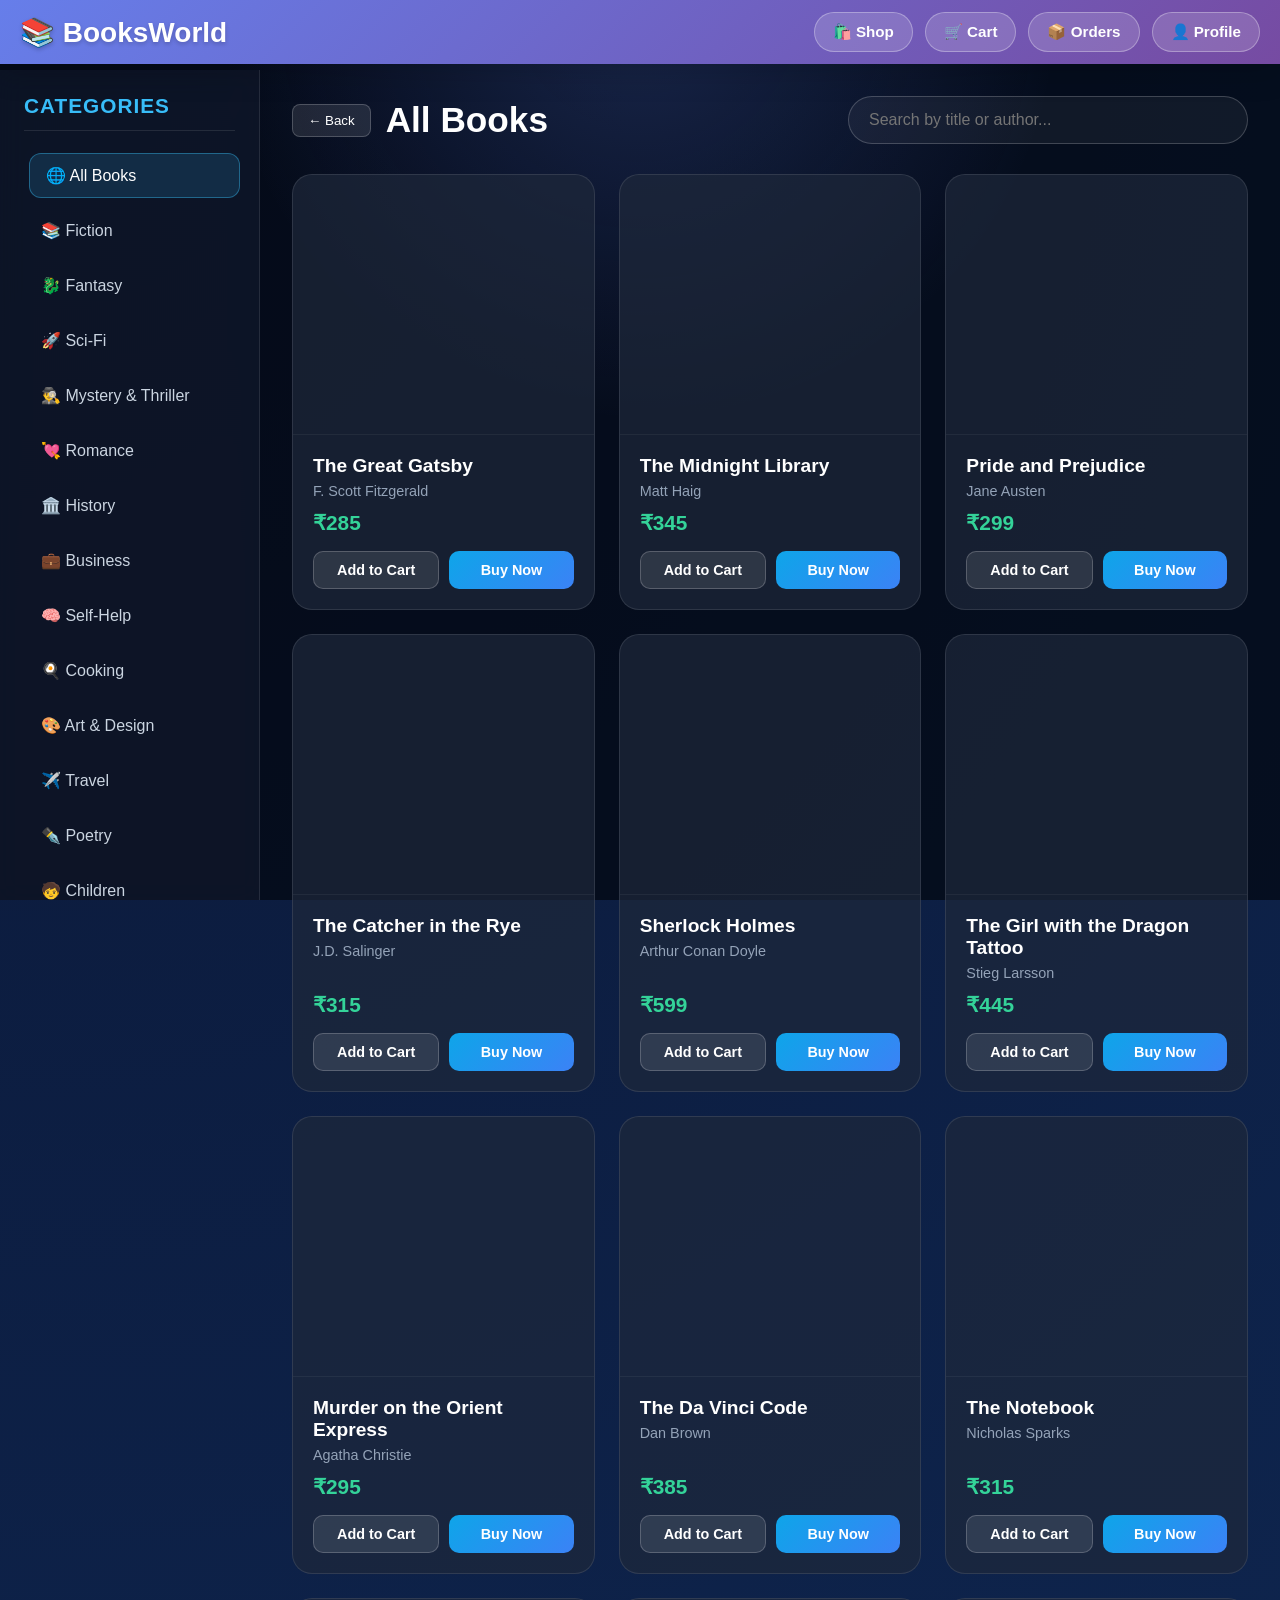
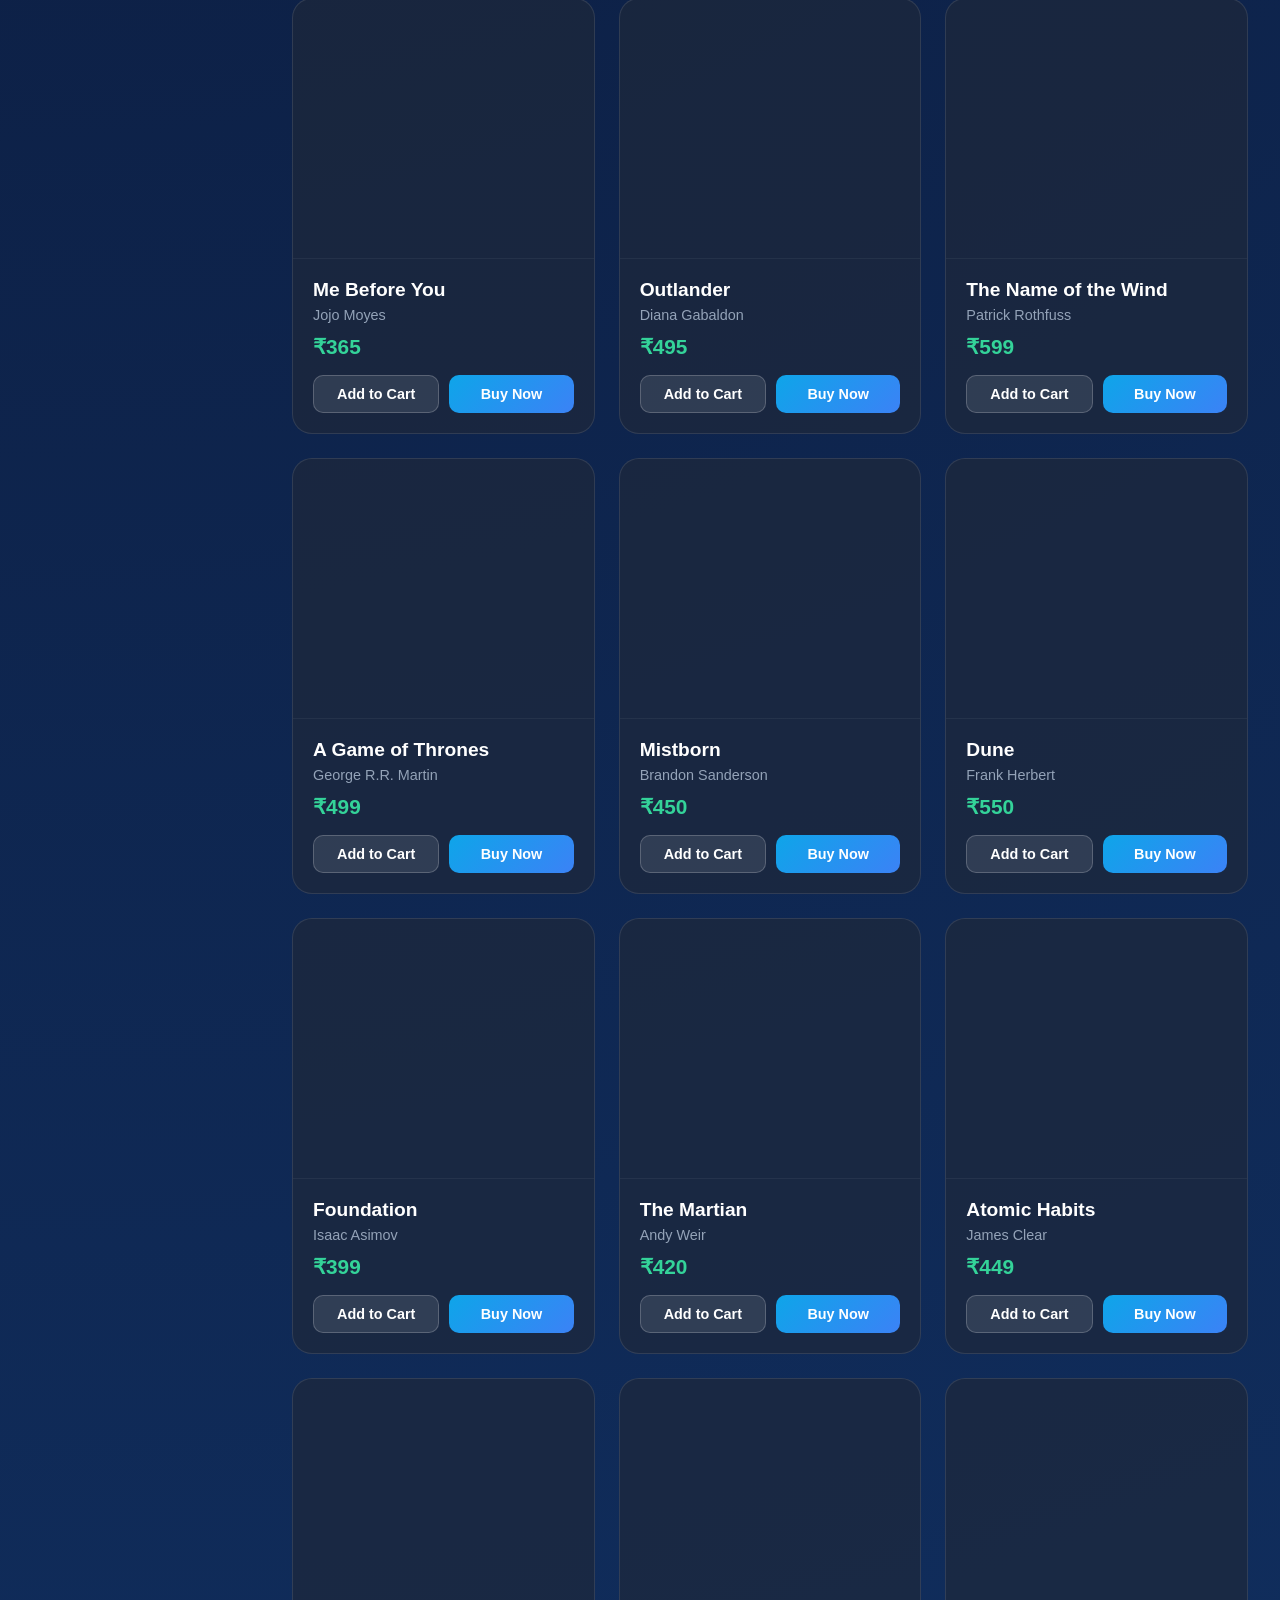
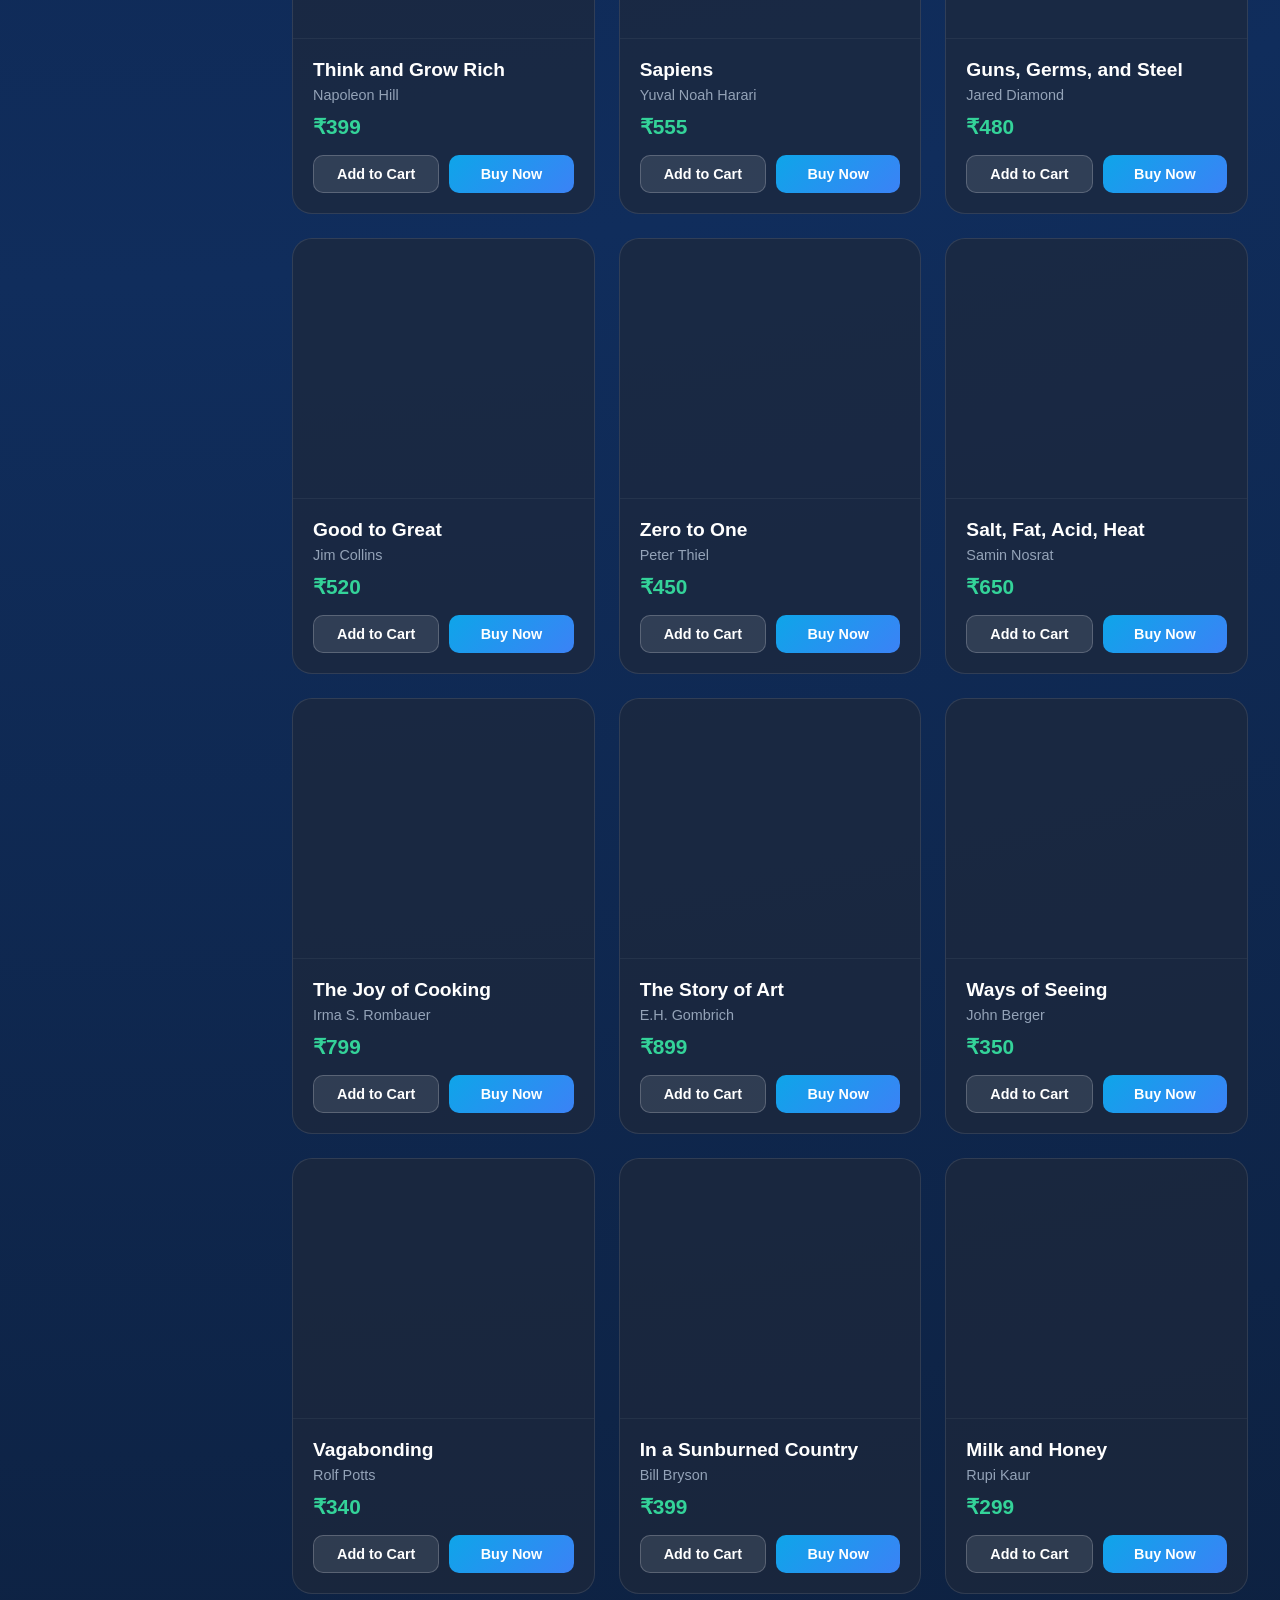
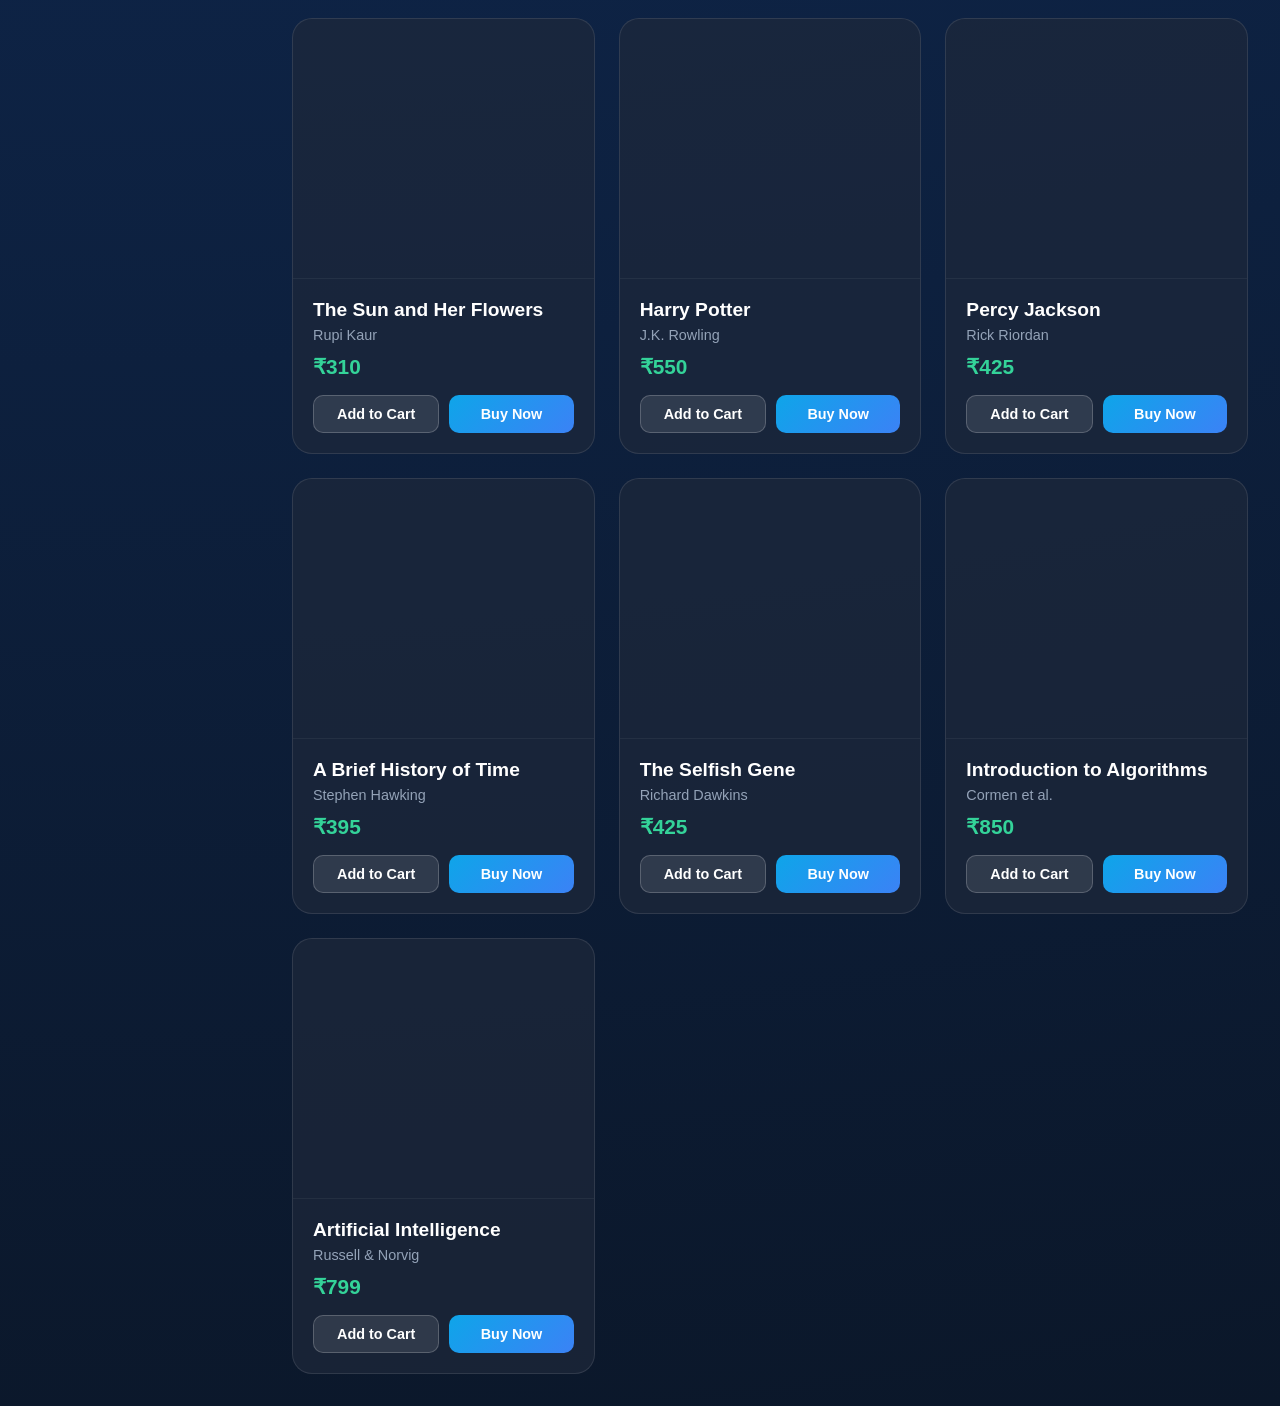
<file: shop.html>
<!DOCTYPE html>
<html lang="en">
<head>
  <meta charset="UTF-8">
  <title>BooksWorld - Shop</title>
  <style>
    * { margin: 0; padding: 0; box-sizing: border-box; }
    body { min-height: 100vh; display: flex; flex-direction: column; font-family: 'Segoe UI', Tahoma, Geneva, Verdana, sans-serif; background: radial-gradient(circle at top left, #0b1736, #102d5c 55%, #0b1729 100%); color: #eef2ff; }
    body::before { content: ""; position: fixed; top: 0; left: 0; right: 0; bottom: 0; background: radial-gradient(circle at top, rgba(95, 129, 242, 0.22), transparent 38%), rgba(0,0,0,0.55); z-index: -1; }
    
    .navbar-container { background: linear-gradient(135deg, #667eea 0%, #764ba2 100%); box-shadow: 0 8px 32px rgba(0,0,0,0.15); position: sticky; top: 0; z-index: 1000; }
    .navbar { max-width: 1400px; margin: 0 auto; display: flex; align-items: center; justify-content: space-between; padding: 12px 20px; flex-wrap: wrap; gap: 15px; }
    .logo { font-size: 28px; font-weight: 800; color: white; text-decoration: none; text-shadow: 0 2px 4px rgba(0,0,0,0.2); display: flex; align-items: center; gap: 8px; }
    nav { display: flex; gap: 12px; flex-wrap: wrap; align-items: center; }
    nav a { text-decoration: none; color: white; font-weight: 600; padding: 10px 18px; border-radius: 20px; transition: all 0.3s ease; background: rgba(255,255,255,0.15); border: 1px solid rgba(255,255,255,0.3); font-size: 0.95rem; }
    nav a:hover { background: rgba(255,255,255,0.28); transform: translateY(-2px); box-shadow: 0 6px 20px rgba(0,0,0,0.15); }
    
    .main-layout { display: flex; flex: 1; max-width: 1600px; margin: 0 auto; width: 100%; }
    
    .sidebar { width: 260px; background: rgba(15, 23, 42, 0.8); backdrop-filter: blur(12px); border-right: 1px solid rgba(255,255,255,0.1); padding: 24px; display: flex; flex-direction: column; gap: 10px; height: calc(100vh - 70px); position: sticky; top: 70px; overflow-y: auto; }
    .sidebar h2 { font-size: 1.3rem; margin-bottom: 12px; color: #38bdf8; text-transform: uppercase; letter-spacing: 1px; border-bottom: 1px solid rgba(255,255,255,0.1); padding-bottom: 12px; }
    .cat-btn { background: transparent; color: #cbd5e1; border: 1px solid transparent; border-radius: 12px; padding: 12px 16px; font-size: 1rem; cursor: pointer; text-align: left; transition: all 0.2s; display: flex; align-items: center; gap: 10px; }
    .cat-btn:hover, .cat-btn.active { background: rgba(56, 189, 248, 0.15); border-color: rgba(56, 189, 248, 0.4); color: white; transform: translateX(5px); }
    
    .content { flex: 1; padding: 32px; overflow-y: auto; }
    
    .search-header { display: flex; justify-content: space-between; align-items: center; margin-bottom: 30px; flex-wrap: wrap; gap: 20px; }
    .search-header h1 { font-size: 2.2rem; color: white; }
    .search-box { display: flex; width: 100%; max-width: 400px; position: relative; }
    .search-box input { width: 100%; padding: 14px 20px; border-radius: 999px; border: 1px solid rgba(255,255,255,0.2); background: rgba(255,255,255,0.05); color: white; font-size: 1rem; outline: none; transition: border-color 0.3s; }
    .search-box input:focus { border-color: #38bdf8; box-shadow: 0 0 15px rgba(56,189,248,0.2); }
    
    .book-grid { display: grid; grid-template-columns: repeat(auto-fill, minmax(240px, 1fr)); gap: 24px; }
    
    .book-card { background: rgba(30, 41, 59, 0.7); border: 1px solid rgba(255,255,255,0.1); border-radius: 20px; overflow: hidden; display: flex; flex-direction: column; transition: transform 0.3s, box-shadow 0.3s; }
    .book-card:hover { transform: translateY(-8px); box-shadow: 0 20px 40px rgba(0,0,0,0.4); border-color: rgba(56,189,248,0.5); }
    .book-img { height: 260px; background-size: cover; background-position: center; border-bottom: 1px solid rgba(255,255,255,0.05); }
    .book-info { padding: 20px; flex: 1; display: flex; flex-direction: column; }
    .book-title { font-size: 1.2rem; color: white; margin-bottom: 6px; font-weight: 700; }
    .book-author { color: #94a3b8; font-size: 0.9rem; margin-bottom: 12px; }
    .book-price { font-size: 1.3rem; color: #34d399; font-weight: 800; margin-top: auto; margin-bottom: 16px; }
    
    .book-actions { display: flex; gap: 10px; }
    .btn { flex: 1; padding: 10px 0; border: none; border-radius: 10px; font-weight: 600; cursor: pointer; transition: all 0.2s; font-size: 0.9rem; }
    .btn-cart { background: rgba(255,255,255,0.1); color: white; border: 1px solid rgba(255,255,255,0.2); }
    .btn-cart:hover { background: rgba(255,255,255,0.2); }
    .btn-buy { background: linear-gradient(135deg, #0ea5e9, #3b82f6); color: white; }
    .btn-buy:hover { box-shadow: 0 4px 15px rgba(14,165,233,0.4); filter: brightness(1.1); }
    
    .empty-state { grid-column: 1 / -1; text-align: center; padding: 60px 20px; color: #94a3b8; font-size: 1.2rem; }
    
    @media (max-width: 900px) {
      .main-layout { flex-direction: column; }
      .sidebar { width: 100%; height: auto; position: static; flex-direction: row; flex-wrap: wrap; justify-content: center; border-right: none; border-bottom: 1px solid rgba(255,255,255,0.1); }
    }
  </style>
</head>
<body>
  <div class="navbar-container">
    <div class="navbar">
      <a href="home.html" class="logo">📚 BooksWorld</a>
      <nav>
        <a href="shop.html">🛍️ Shop</a>
        <a href="cart.html">🛒 Cart</a>
        <a href="orders.html">📦 Orders</a>
        <a href="profile.html">👤 Profile</a>
      </nav>
    </div>
  </div>
  
  <div class="main-layout">
    <div class="sidebar" id="categorySidebar">
      <h2>Categories</h2>
      <!-- Categories injected by JS -->
    </div>
    
    <div class="content">
      <div class="search-header">
        <div style="display: flex; align-items: center; gap: 15px;">
          <button onclick="window.location.href='home.html'" style="background: rgba(255,255,255,0.1); border: 1px solid rgba(255,255,255,0.2); color: white; padding: 8px 15px; border-radius: 8px; cursor: pointer;">← Back</button>
          <h1 id="pageTitle">Shop All Books</h1>
        </div>
        <div class="search-box">
          <input type="text" id="searchInput" placeholder="Search by title or author..." onkeyup="handleSearch()">
        </div>
      </div>
      
      <div class="book-grid" id="bookGrid">
        <!-- Books injected by JS -->
      </div>
    </div>
  </div>

  <script>
    const db = {
      Fiction: [
        { id: 'f1', title: "The Great Gatsby", author: "F. Scott Fitzgerald", publisher: "Penguin", price: 285 },
        { id: 'f2', title: "The Midnight Library", author: "Matt Haig", publisher: "Penguin", price: 345 },
        { id: 'f3', title: "Pride and Prejudice", author: "Jane Austen", publisher: "Penguin Classics", price: 299 },
        { id: 'f4', title: "The Catcher in the Rye", author: "J.D. Salinger", publisher: "Back Bay Books", price: 315 }
      ],
      Mystery: [
        { id: 'm1', title: "Sherlock Holmes", author: "Arthur Conan Doyle", publisher: "Dover", price: 599 },
        { id: 'm2', title: "The Girl with the Dragon Tattoo", author: "Stieg Larsson", publisher: "Penguin", price: 445 },
        { id: 'm3', title: "Murder on the Orient Express", author: "Agatha Christie", publisher: "Penguin", price: 295 },
        { id: 'm4', title: "The Da Vinci Code", author: "Dan Brown", publisher: "Doubleday", price: 385 }
      ],
      Romance: [
        { id: 'r1', title: "The Notebook", author: "Nicholas Sparks", publisher: "Grand Central", price: 315 },
        { id: 'r2', title: "Me Before You", author: "Jojo Moyes", publisher: "Penguin", price: 365 },
        { id: 'r3', title: "Outlander", author: "Diana Gabaldon", publisher: "Delacorte", price: 495 }
      ],
      Fantasy: [
        { id: 'fn1', title: "The Name of the Wind", author: "Patrick Rothfuss", publisher: "DAW Books", price: 599 },
        { id: 'fn2', title: "A Game of Thrones", author: "George R.R. Martin", publisher: "Bantam", price: 499 },
        { id: 'fn3', title: "Mistborn", author: "Brandon Sanderson", publisher: "Tor Books", price: 450 }
      ],
      SciFi: [
        { id: 'sf1', title: "Dune", author: "Frank Herbert", publisher: "Chilton Books", price: 550 },
        { id: 'sf2', title: "Foundation", author: "Isaac Asimov", publisher: "Gnome Press", price: 399 },
        { id: 'sf3', title: "The Martian", author: "Andy Weir", publisher: "Crown", price: 420 }
      ],
      SelfHelp: [
        { id: 'sh1', title: "Atomic Habits", author: "James Clear", publisher: "Penguin", price: 449 },
        { id: 'sh2', title: "Think and Grow Rich", author: "Napoleon Hill", publisher: "Fingerprint", price: 399 }
      ],
      History: [
        { id: 'h1', title: "Sapiens", author: "Yuval Noah Harari", publisher: "Harper", price: 555 },
        { id: 'h2', title: "Guns, Germs, and Steel", author: "Jared Diamond", publisher: "Norton", price: 480 }
      ],
      Business: [
        { id: 'b1', title: "Good to Great", author: "Jim Collins", publisher: "HarperBusiness", price: 520 },
        { id: 'b2', title: "Zero to One", author: "Peter Thiel", publisher: "Crown Business", price: 450 }
      ],
      Cooking: [
        { id: 'c1', title: "Salt, Fat, Acid, Heat", author: "Samin Nosrat", publisher: "Simon & Schuster", price: 650 },
        { id: 'c2', title: "The Joy of Cooking", author: "Irma S. Rombauer", publisher: "Scribner", price: 799 }
      ],
      Art: [
        { id: 'a1', title: "The Story of Art", author: "E.H. Gombrich", publisher: "Phaidon", price: 899 },
        { id: 'a2', title: "Ways of Seeing", author: "John Berger", publisher: "Penguin", price: 350 }
      ],
      Travel: [
        { id: 't1', title: "Vagabonding", author: "Rolf Potts", publisher: "Villard", price: 340 },
        { id: 't2', title: "In a Sunburned Country", author: "Bill Bryson", publisher: "Broadway", price: 399 }
      ],
      Poetry: [
        { id: 'p1', title: "Milk and Honey", author: "Rupi Kaur", publisher: "Andrews McMeel", price: 299 },
        { id: 'p2', title: "The Sun and Her Flowers", author: "Rupi Kaur", publisher: "Andrews McMeel", price: 310 }
      ],
      Children: [
        { id: 'ch1', title: "Harry Potter", author: "J.K. Rowling", publisher: "Bloomsbury", price: 550 },
        { id: 'ch2', title: "Percy Jackson", author: "Rick Riordan", publisher: "Puffin", price: 425 }
      ],
      Science: [
        { id: 'sc1', title: "A Brief History of Time", author: "Stephen Hawking", publisher: "Bantam", price: 395 },
        { id: 'sc2', title: "The Selfish Gene", author: "Richard Dawkins", publisher: "Oxford", price: 425 }
      ],
      Education: [
        { id: 'e1', title: "Introduction to Algorithms", author: "Cormen et al.", publisher: "MIT Press", price: 850 },
        { id: 'e2', title: "Artificial Intelligence", author: "Russell & Norvig", publisher: "Pearson", price: 799 }
      ]
    };

    const categories = {
      'All': { icon: '🌐', name: 'All Books' },
      'Fiction': { icon: '📚', name: 'Fiction' },
      'Fantasy': { icon: '🐉', name: 'Fantasy' },
      'SciFi': { icon: '🚀', name: 'Sci-Fi' },
      'Mystery': { icon: '🕵️‍♂️', name: 'Mystery & Thriller' },
      'Romance': { icon: '💘', name: 'Romance' },
      'History': { icon: '🏛️', name: 'History' },
      'Business': { icon: '💼', name: 'Business' },
      'SelfHelp': { icon: '🧠', name: 'Self-Help' },
      'Cooking': { icon: '🍳', name: 'Cooking' },
      'Art': { icon: '🎨', name: 'Art & Design' },
      'Travel': { icon: '✈️', name: 'Travel' },
      'Poetry': { icon: '✒️', name: 'Poetry' },
      'Children': { icon: '🧒', name: 'Children' },
      'Science': { icon: '🔬', name: 'Science' },
      'Education': { icon: '🎓', name: 'Education' }
    };

    let currentCategory = 'All';

    function init() {
      renderSidebar();
      
      const urlParams = new URLSearchParams(window.location.search);
      const searchParam = urlParams.get('search');
      if (searchParam) {
        document.getElementById('searchInput').value = searchParam;
        renderBooks('All', searchParam);
      } else {
        renderBooks('All');
      }
    }

    function renderSidebar() {
      const sb = document.getElementById('categorySidebar');
      sb.innerHTML = '<h2>Categories</h2>';
      for (const [key, val] of Object.entries(categories)) {
        const btn = document.createElement('button');
        btn.className = 'cat-btn' + (key === currentCategory ? ' active' : '');
        btn.innerHTML = `${val.icon} ${val.name}`;
        btn.onclick = () => {
          document.getElementById('searchInput').value = '';
          renderBooks(key);
        };
        sb.appendChild(btn);
      }
    }

    function renderBooks(category, filter = '') {
      currentCategory = category;
      renderSidebar(); // refresh active state
      
      let books = [];
      if (category === 'All') {
        for (const cat in db) books = books.concat(db[cat]);
      } else {
        books = db[category] || [];
      }
      
      if (filter) {
        const f = filter.toLowerCase();
        books = books.filter(b => b.title.toLowerCase().includes(f) || b.author.toLowerCase().includes(f));
        document.getElementById('pageTitle').innerText = `Search Results: "${filter}"`;
      } else {
        document.getElementById('pageTitle').innerText = categories[category].name;
      }
      
      const grid = document.getElementById('bookGrid');
      grid.innerHTML = '';
      
      if (books.length === 0) {
        grid.innerHTML = '<div class="empty-state">No books found matching your criteria.</div>';
        return;
      }
      
      // Use pollinations.ai to generate book-specific covers
      books.forEach(b => {
        const imgUrl = `https://image.pollinations.ai/prompt/book%20cover%20for%20${encodeURIComponent(b.title)}?width=300&height=400&nologo=true`;
        const card = document.createElement('div');
        card.className = 'book-card';
        card.innerHTML = `
          <div class="book-img" style="background-image: url('${imgUrl}')"></div>
          <div class="book-info">
            <div class="book-title">${b.title}</div>
            <div class="book-author">${b.author}</div>
            <div class="book-price">₹${b.price}</div>
            <div class="book-actions">
              <button class="btn btn-cart" onclick='addToCart(${JSON.stringify(b).replace(/'/g, "&#39;")})'>Add to Cart</button>
              <button class="btn btn-buy" onclick='buyNow(${JSON.stringify(b).replace(/'/g, "&#39;")})'>Buy Now</button>
            </div>
          </div>
        `;
        grid.appendChild(card);
      });
    }

    function handleSearch() {
      const query = document.getElementById('searchInput').value.trim();
      renderBooks('All', query);
    }

    function addToCart(book) {
      const cart = JSON.parse(localStorage.getItem('cart') || '[]');
      cart.push(book);
      localStorage.setItem('cart', JSON.stringify(cart));
      alert(`✅ "${book.title}" added to your cart!`);
    }

    function buyNow(book) {
      addToCart(book);
      localStorage.setItem('checkoutItems', JSON.stringify([book]));
      window.location.href = 'checkout.html';
    }

    window.onload = init;
  </script>
</body>
</html>
</file>
